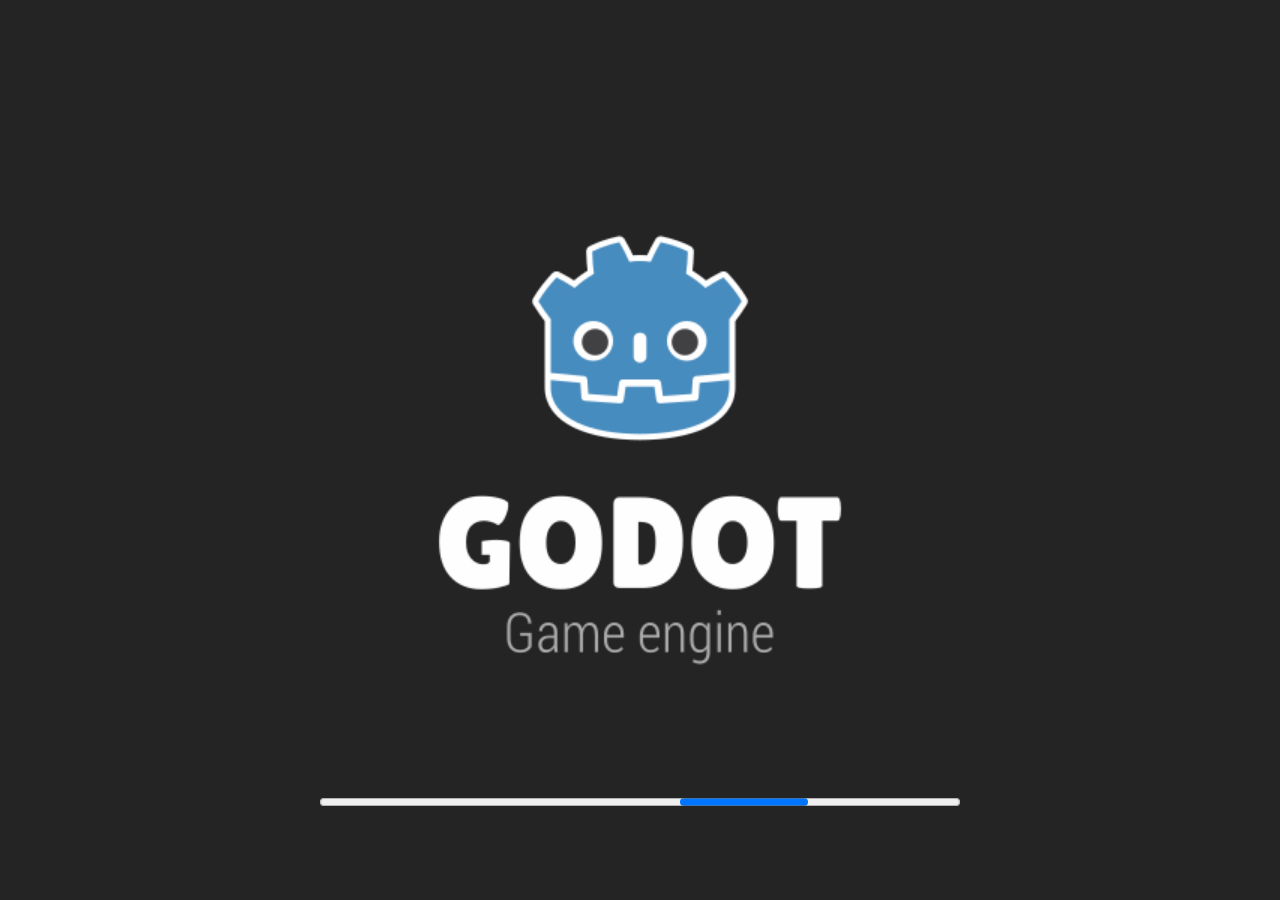
<file: public/mystudio/index.html>
<!DOCTYPE html>
<html lang="en">
	<head>
		<meta charset="utf-8">
		<meta name="viewport" content="width=device-width, user-scalable=no, initial-scale=1.0">
		<title>index</title>
		<style>
html, body, #canvas {
	margin: 0;
	padding: 0;
	border: 0;
}

body {
	color: white;
	background-color: black;
	overflow: hidden;
	touch-action: none;
}

#canvas {
	display: block;
}

#canvas:focus {
	outline: none;
}

#status, #status-splash, #status-progress {
	position: absolute;
	left: 0;
	right: 0;
}

#status, #status-splash {
	top: 0;
	bottom: 0;
}

#status {
	background-color: #242424;
	display: flex;
	flex-direction: column;
	justify-content: center;
	align-items: center;
	visibility: hidden;
}

#status-splash {
	max-height: 100%;
	max-width: 100%;
	margin: auto;
}

#status-splash.show-image--false {
	display: none;
}

#status-splash.fullsize--true {
	height: 100%;
	width: 100%;
	object-fit: contain;
}

#status-splash.use-filter--false {
	image-rendering: pixelated;
}

#status-progress, #status-notice {
	display: none;
}

#status-progress {
	bottom: 10%;
	width: 50%;
	margin: 0 auto;
}

#status-notice {
	background-color: #5b3943;
	border-radius: 0.5rem;
	border: 1px solid #9b3943;
	color: #e0e0e0;
	font-family: 'Noto Sans', 'Droid Sans', Arial, sans-serif;
	line-height: 1.3;
	margin: 0 2rem;
	overflow: hidden;
	padding: 1rem;
	text-align: center;
	z-index: 1;
}
		</style>
		<link id="-gd-engine-icon" rel="icon" type="image/png" href="작업.icon.png" />
<link rel="apple-touch-icon" href="작업.apple-touch-icon.png"/>

	</head>
	<body>
		<canvas id="canvas">
			Your browser does not support the canvas tag.
		</canvas>

		<noscript>
			Your browser does not support JavaScript.
		</noscript>

		<div id="status">
			<img id="status-splash" class="show-image--true fullsize--true use-filter--true" src="작업.png" alt="">
			<progress id="status-progress"></progress>
			<div id="status-notice"></div>
		</div>

		<script src="작업.js"></script>
		<script>
const PC_PCK_URL = "https://pub-d22a4db03f974aff80d669d3f1ef553e.r2.dev/%EC%9E%91%EC%97%85.pck";
const ANDROID_PCK_URL = "https://pub-d22a4db03f974aff80d669d3f1ef553e.r2.dev/%EC%9E%91%EC%97%85_mobile.pck";
const PC_PCK_SIZE = 480700456;
const ANDROID_PCK_SIZE = 235932152;

const IS_ANDROID = /Android/i.test(navigator.userAgent);
const PCK_URL = IS_ANDROID ? ANDROID_PCK_URL : PC_PCK_URL;
const PCK_SIZE = IS_ANDROID ? ANDROID_PCK_SIZE : PC_PCK_SIZE;

console.log('[StudioSync][GODOT_BOOT_RUNTIME]', {
	diagnostic_version: 'studio-sync-diag-20260725-1',
	page_url: window.location.href,
	user_agent: navigator.userAgent,
	is_android: IS_ANDROID,
	selected_pck_url: PCK_URL,
	selected_pck_size: PCK_SIZE,
	document_scripts: Array.from(document.scripts).map((script) => script.src).filter(Boolean),
	service_worker_controller: navigator.serviceWorker?.controller?.scriptURL ?? null,
});

const GODOT_CONFIG = {"args":[],"canvasResizePolicy":2,"emscriptenPoolSize":8,"ensureCrossOriginIsolationHeaders":true,"executable":"작업","mainPack":PCK_URL,"experimentalVK":false,"fileSizes":{[PCK_URL]:PCK_SIZE,"작업.wasm":35754592},"focusCanvas":true,"gdextensionLibs":[],"godotPoolSize":4};
const GODOT_THREADS_ENABLED = false;
const engine = new Engine(GODOT_CONFIG);

(function () {
	const statusOverlay = document.getElementById('status');
	const statusProgress = document.getElementById('status-progress');
	const statusNotice = document.getElementById('status-notice');

	let initializing = true;
	let statusMode = '';
	let lastProgressPercent = -1;

	function getErrorMessage(err) {
		if (err instanceof Error) {
			return err.message;
		}
		if (typeof err === 'string') {
			return err;
		}
		try {
			return JSON.stringify(err) || String(err);
		} catch (_error) {
			return 'An unknown error occurred.';
		}
	}

	function reportLoadFailure(stage, err) {
		const message = getErrorMessage(err);
		console.error(`[MyStudio] ${stage}:`, err);
		window.parent.postMessage({
			source: 'godot',
			type: 'LOAD_FAILED',
			stage,
			message,
		}, window.location.origin);
	}

	window.addEventListener('error', (event) => {
		reportLoadFailure('javascript_error', event.error || event.message);
	});

	window.addEventListener('unhandledrejection', (event) => {
		reportLoadFailure('unhandled_rejection', event.reason);
	});

	document.getElementById('canvas').addEventListener('webglcontextlost', () => {
		reportLoadFailure('webgl_context_lost', 'WebGL context lost.');
	});

	function setStatusMode(mode) {
		if (statusMode === mode || !initializing) {
			return;
		}
		if (mode === 'hidden') {
			statusOverlay.remove();
			initializing = false;
			return;
		}
		statusOverlay.style.visibility = 'visible';
		statusProgress.style.display = mode === 'progress' ? 'block' : 'none';
		statusNotice.style.display = mode === 'notice' ? 'block' : 'none';
		statusMode = mode;
	}

	function setStatusNotice(text) {
		while (statusNotice.lastChild) {
			statusNotice.removeChild(statusNotice.lastChild);
		}
		const lines = text.split('\n');
		lines.forEach((line) => {
			statusNotice.appendChild(document.createTextNode(line));
			statusNotice.appendChild(document.createElement('br'));
		});
	}

	function displayFailureNotice(err, stage = 'engine_start_failed') {
		reportLoadFailure(stage, err);
		if (err instanceof Error) {
			setStatusNotice(err.message);
		} else if (typeof err === 'string') {
			setStatusNotice(err);
		} else {
			setStatusNotice('An unknown error occurred.');
		}
		setStatusMode('notice');
		initializing = false;
	}

	function preparePckCacheServiceWorker() {
		if (!('serviceWorker' in navigator)) {
			return Promise.resolve();
		}
		const registrationReady = navigator.serviceWorker.register('/mystudio/pck-cache-sw.js', {
			scope: '/mystudio/',
		}).then(() => navigator.serviceWorker.ready)
			.then((registration) => {
				console.log('[StudioSync][PCK_SERVICE_WORKER_READY]', {
					scope: registration.scope,
					active_script_url: registration.active?.scriptURL ?? null,
					controller_script_url: navigator.serviceWorker.controller?.scriptURL ?? null,
				});
				return registration;
			});
		return Promise.race([
			registrationReady,
			new Promise((resolve) => {
				setTimeout(resolve, 2000);
			}),
		]).catch((err) => {
			console.warn('PCK cache service worker registration failed:', err);
		});
	}

	const missing = Engine.getMissingFeatures({
		threads: GODOT_THREADS_ENABLED,
	});

	if (missing.length !== 0) {
		if (GODOT_CONFIG['serviceWorker'] && GODOT_CONFIG['ensureCrossOriginIsolationHeaders'] && 'serviceWorker' in navigator) {
			let serviceWorkerRegistrationPromise;
			try {
				serviceWorkerRegistrationPromise = navigator.serviceWorker.getRegistration();
			} catch (err) {
				serviceWorkerRegistrationPromise = Promise.reject(new Error('Service worker registration failed.'));
			}
			// There's a chance that installing the service worker would fix the issue
			Promise.race([
				serviceWorkerRegistrationPromise.then((registration) => {
					if (registration != null) {
						return Promise.reject(new Error('Service worker already exists.'));
					}
					return registration;
				}).then(() => engine.installServiceWorker()),
				// For some reason, `getRegistration()` can stall
				new Promise((resolve) => {
					setTimeout(() => resolve(), 2000);
				}),
			]).then(() => {
				// Reload if there was no error.
				window.location.reload();
			}).catch((err) => {
				console.error('Error while registering service worker:', err);
			});
		} else {
			// Display the message as usual
			const missingMsg = 'Error\nThe following features required to run Godot projects on the Web are missing:\n';
			displayFailureNotice(missingMsg + missing.join('\n'), 'missing_features');
		}
	} else {
		setStatusMode('progress');
		preparePckCacheServiceWorker().then(() => engine.startGame({
			'onProgress': function (current, total) {
				if (total > 0) {
					const percent = Math.round((current / total) * 100);
					if (percent !== lastProgressPercent) {
						lastProgressPercent = percent;
						window.parent.postMessage({
							source: 'godot',
							type: 'LOAD_PROGRESS',
							current,
							total,
							percent,
						}, window.location.origin);
					}
				}
				if (current > 0 && total > 0) {
					statusProgress.value = current;
					statusProgress.max = total;
				} else {
					statusProgress.removeAttribute('value');
					statusProgress.removeAttribute('max');
				}
			},
		}).then(() => {
			setStatusMode('hidden');
			window.parent.postMessage({
				source: 'godot',
				type: 'LOAD_COMPLETE',
			}, window.location.origin);
		}, (err) => displayFailureNotice(err, 'engine_start_failed')));
	}
}());
		</script>
	</body>
</html>
</file>
